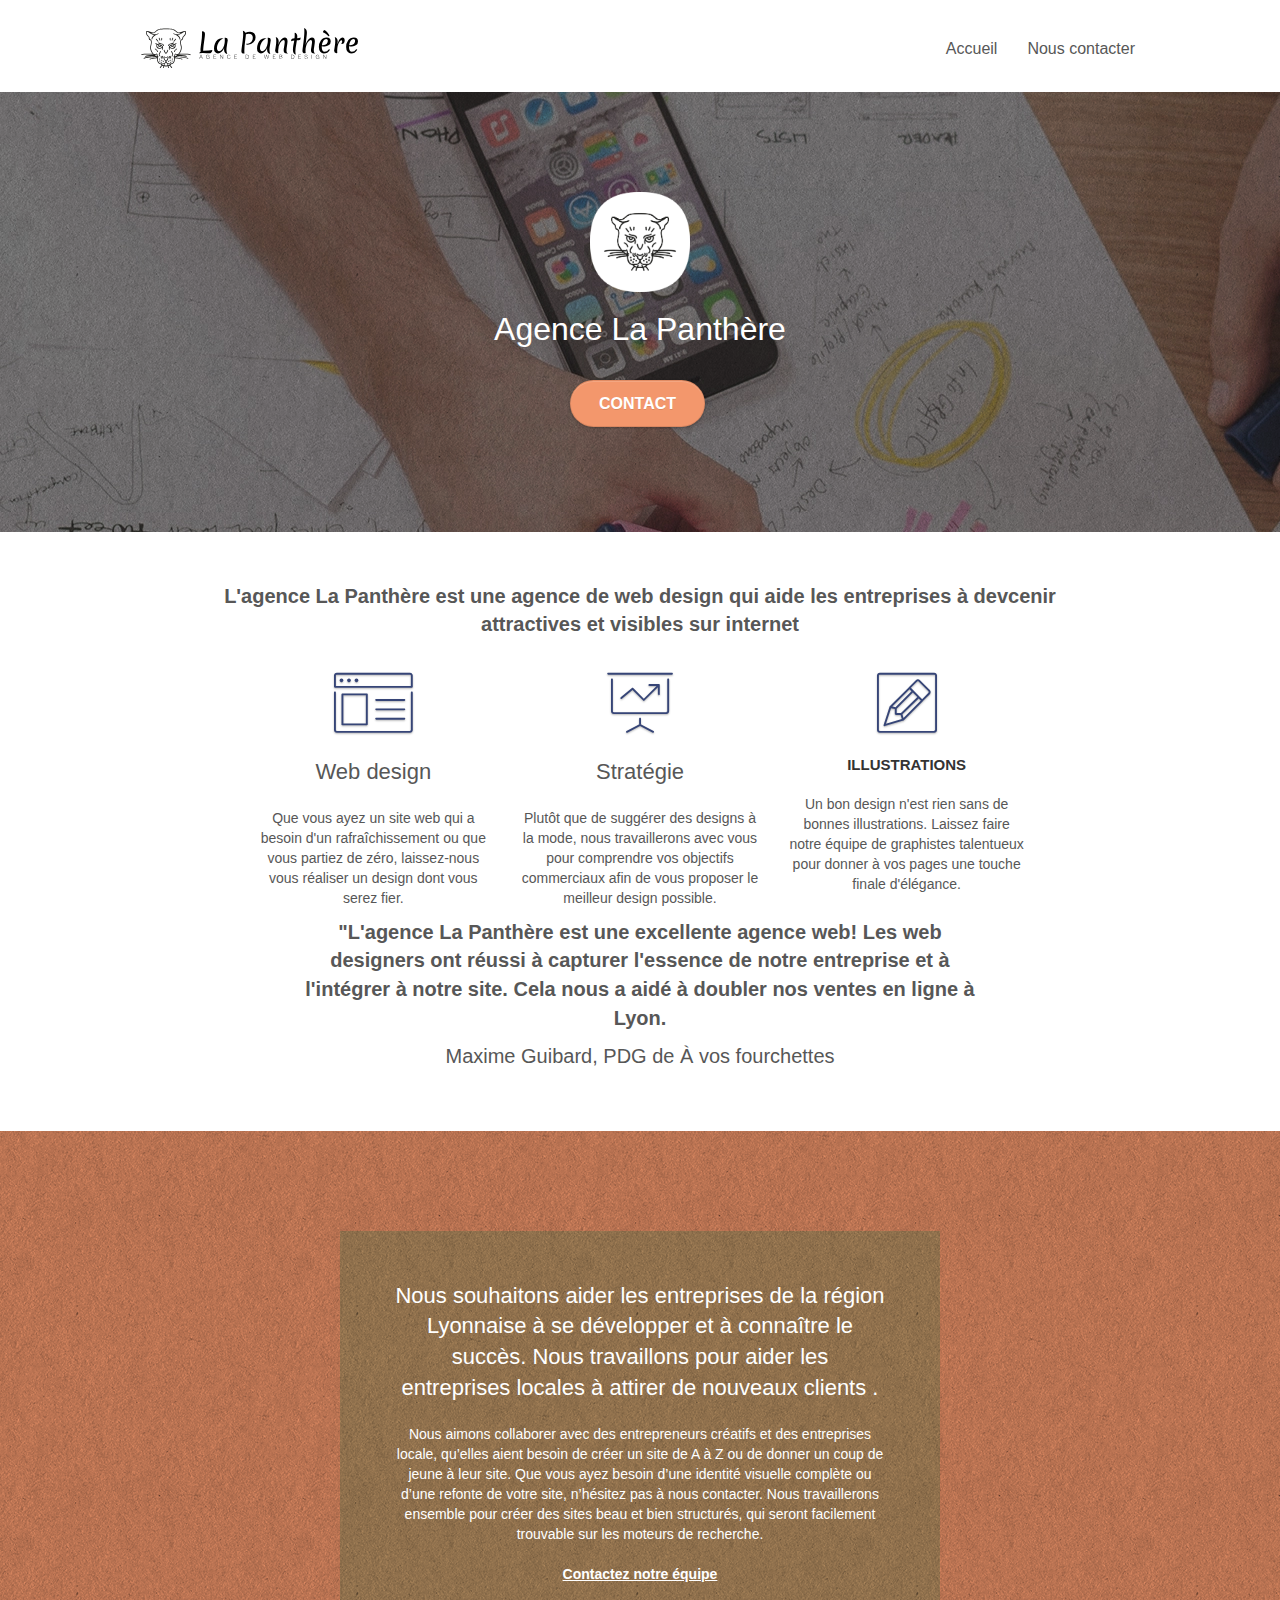
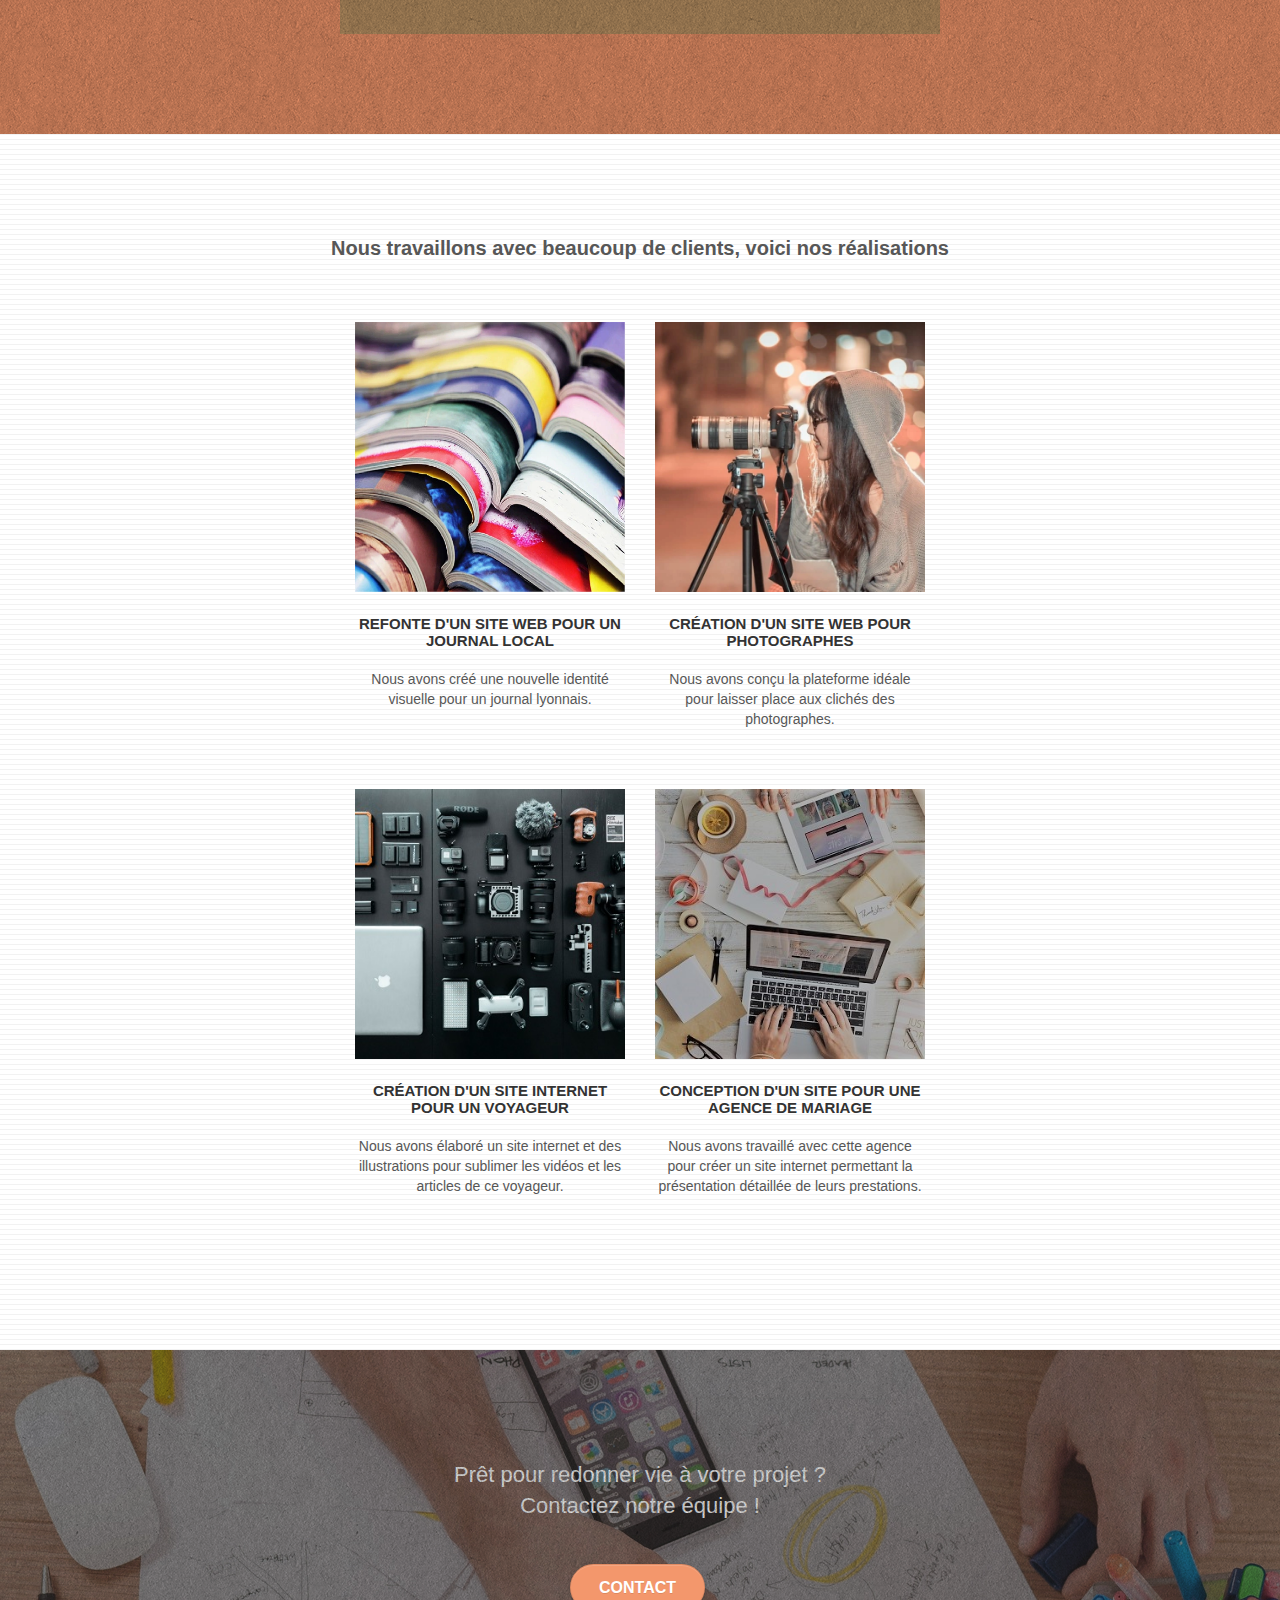
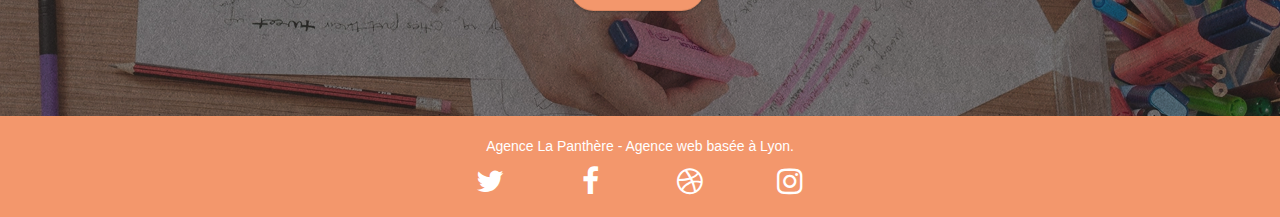
<file: index.html>
<!doctype html>
<html lang="fr">
<head>
    <meta charset="utf-8">

    <meta name="description" content="Découvrez votre agence de web design sur Lyon. Une entreprise créative, interactive et à l'écoute de vos demandes. Trouvez tout notre savoir-faire sur notre site-web.">
    <meta name="viewport" content="width=device-width, initial-scale=1.0, viewport-fit=cover">
    <link rel="shortcut icon" type="image/png" href="favicon.jpg">
    
	<link rel="stylesheet" type="text/css" href="./css/bootstrap.css">
	<link rel="stylesheet" type="text/css" href="style.css">
	<link rel="stylesheet" type="text/css" href="./css/font-awesome.css">
	<link rel="stylesheet" type="text/css" href="./css/et-line.css">
	

    <title>La panthère, entreprise de web design sur Lyon</title>
</head>
<body>
<!-- Principal conteneur -->
<div class="page-container">

<!-- bloc-0 -->
<header class="bloc bgc-white l-bloc" id="bloc-0">
	<div class="container bloc-sm">

		<nav class="navbar row">
			<div class="navbar-header">
				<a class="navbar-brand" href="index.html"><img src="img/agence-la-panthere-monochrome.svg" alt="logo de l'agence la panthère, entreprise de web design" height="40" /></a>
				<button id="nav-toggle" type="button" class="ui-navbar-toggle navbar-toggle" data-toggle="collapse" data-target=".navbar-1">
					<span class="sr-only">Toggle navigation</span><span class="icon-bar"></span><span class="icon-bar"></span><span class="icon-bar"></span>
				</button>
			</div>
			<div class="collapse navbar-collapse navbar-1 special-dropdown-nav">
				<ul class="site-navigation nav navbar-nav">
					<li>
						<a href="index.html">Accueil</a>
					</li>
					<li>
						<a href="nous-contacter.html">Nous contacter</a>
					</li>
				</ul>
			</div>
		</nav>
	</div>
</header>
<section class="bloc bgc-dark-slate-blue bg-banniere d-bloc bg-t-edge bloc-bg-texture texture-paper b-parallax" id="bloc-1-hero">
	<div class="container bloc-lg">
		<div class="row tight-width-whitespace">
			<div class="col-sm-12">
				<img src="img/logo.png" loading="lazy" class="center-block image-resize-mode" width="100" alt="Travail sur la conception d'un site web" />
				<h1 class="text-center hero-bloc-text tc-white ">
					Agence La Panthère
				</h1>
				<div class="text-center">
					<a href="nous-contacter.html" class="btn btn-lg btn-clean btn-rd cta-hero btn-atomic-tangerine" id="cta-hero">Contact</a>
				</div>
			</div>
		</div>
	</div>
</section>
<section class="bloc bgc-white l-bloc" id="bloc-2-services">
	<div class="container bloc-md">
		<div class="row">
			<div class="col-sm-12 text-center">
				<p class="paragraphe">L'agence La Panthère est une agence de web design qui aide les entreprises à devcenir attractives et visibles sur internet</p>
			</div>
		</div>
		<div class="row voffset-lg med-width-whitespace">
			<div class="col-sm-4">
				<div class="text-center">
					<span class="et-icon-browser sm-shadow icon-dark-slate-blue icons icon-lg"></span>
				</div>
				<h2 class="mg-md text-center">
					Web design
				</h2>
				<p class="text-center ">
					Que vous ayez un site web qui a besoin d'un rafraîchissement ou que vous partiez de zéro, laissez-nous vous réaliser un design dont vous serez fier.
				</p>
			</div>
			<div class="col-sm-4">
				<div class="text-center">
					<span class="et-icon-presentation sm-shadow icon-dark-slate-blue icons icon-lg"></span>
				</div>
				<h2 class="mg-md text-center">
					Stratégie
				</h2>
				<p class="text-center ">
					Plutôt que de suggérer des designs à la mode, nous travaillerons avec vous pour comprendre vos objectifs commerciaux afin de vous proposer le meilleur design possible.<br>
				</p>
			</div>
			<div class="col-sm-4">
				<div class="text-center">
					<span class="et-icon-edit sm-shadow icon-dark-slate-blue icons icon-lg"></span>
				</div>
				<h3 class="mg-md text-center">
					Illustrations
				</h3>
				<p class="text-center ">
					Un bon design n'est rien sans de bonnes illustrations. Laissez faire notre équipe de graphistes talentueux pour donner à vos pages une touche finale d'élégance.
				</p>
			</div>
			<div class="row">
				<div class="col-sm-12 text-center">
					<p class="paragraphe">"L'agence La Panthère est une excellente agence web! Les web designers ont réussi à capturer l'essence de notre entreprise et à l'intégrer à notre site. Cela nous a aidé à doubler nos ventes en ligne à Lyon.</p>
					<p class="paragraphe2">Maxime Guibard, PDG de À vos fourchettes</p>
				</div>
			</div>
		</div>
	</div>
</section>
<section class="bloc tc-white bgc-atomic-tangerine bg-presentation d-bloc bloc-bg-texture texture-paper b-parallax" id="bloc-3-what-i-do">
	<div class="container bloc-lg">
		<div class="row tight-width-whitespace black-background">
			<div class="col-sm-12">
				<h2 class="mg-md text-center tc-white">
					Nous souhaitons aider les entreprises de la région Lyonnaise à se développer et à connaître le succès. Nous travaillons pour aider les entreprises locales à attirer de nouveaux clients .<br>
				</h2>
				<p class="text-center white">
					Nous aimons collaborer avec des entrepreneurs créatifs et des entreprises locale, qu’elles aient besoin de créer un site de A à Z ou de donner un coup de jeune à leur site. Que vous ayez besoin d’une identité visuelle complète ou d’une refonte de votre site, n’hésitez pas à nous contacter. Nous travaillerons ensemble pour créer des sites beau et bien structurés, qui seront facilement trouvable sur les moteurs de recherche. <br><br><a class="ltc-white bold-link" href="nous-contacter.html">Contactez notre équipe</a><br>
				</p>
			</div>
		</div>
	</div>
</section>
<section class="bloc bgc-white bg-lines-h2-bg bg-repeat l-bloc" id="bloc-4-portfolio">
	<div class="container bloc-lg">
		<div class="row">
			<div class="col-sm-12 text-center">
				<p class="paragraphe">Nous travaillons avec beaucoup de clients, voici nos réalisations</p>
			</div>
		</div>
		<div class="row tight-width-whitespace portfolio-row">
			<article class="col-sm-6">
				<a href="#" data-lightbox="img/1.jpg" data-gallery-id="gallery-1" data-caption="Refonte d'un site web pour un journal local" data-frame="snapshot-lb"><img src="img/1.webp" alt="livres avec jeu de couleurs, support pour la refonte d'une site web" loading="lazy" class="img-responsive portfolio-thumb" /></a>
				<h3 class="mg-md text-center">
					Refonte d'un site web pour un journal local
				</h3>
				<p class="text-center">
					Nous avons créé une nouvelle identité visuelle pour un journal lyonnais.
				</p>
			</article>
			<article class="col-sm-6">
				<a href="#" data-lightbox="img/2.jpg" data-gallery-id="gallery-1" data-caption="Création d'un site web pour photographes" data-frame="snapshot-lb"><img src="img/2.webp" class="img-responsive portfolio-thumb" loading="lazy"  alt="photographie pour l'agence de web design, la panthère" /></a>
				<h3 class="mg-md text-center">
					Création d'un site web pour photographes
				</h3>
				<p class="text-center">
					Nous avons conçu la plateforme idéale pour laisser place aux clichés des photographes.
				</p>
			</article>
		</div>
		<div class="row tight-width-whitespace portfolio-row">
			<article class="col-sm-6">
				<a href="#" data-lightbox="img/3.bmp" data-gallery-id="gallery-1" data-caption="Création d'un site internet pour un voyageur" data-frame="snapshot-lb"><img src="img/3.webp" class="img-responsive portfolio-thumb" loading="lazy" alt="matériel photo, pour créer du contenu à destination d'un site web de voyage"/></a>
				<h3 class="mg-md text-center">
					Création d'un site internet pour un voyageur
				</h3>
				<p class="text-center">
					Nous avons élaboré un site internet et des illustrations pour sublimer les vidéos et les articles de ce voyageur.
				</p>
			</article>
			<article class="col-sm-6">
				<a href="#" data-lightbox="img/4.bmp" data-gallery-id="gallery-1" data-caption="Conception d'un site pour une agence de mariage" data-frame="snapshot-lb"><img src="img/4.webp" class="img-responsive portfolio-thumb" loading="lazy" alt="travail sur la création d'un site web pour agence de mariage" /></a>
				<h3 class="mg-md text-center">
					Conception d'un site pour une agence de mariage
				</h3>
				<p class="text-center">
					Nous avons travaillé avec cette agence pour créer un site internet permettant la présentation détaillée de leurs prestations.
				</p>
			</article>
		</div>
	</div>
</section>
<section class="bloc bgc-dark-slate-blue bg-banniere d-bloc bloc-bg-texture texture-paper" id="bloc-5-cta">
	<div class="container bloc-lg">
		<div class="row">
			<h2 class="mg-md text-center tc-white">
				Prêt pour redonner vie à votre projet ?<br>Contactez notre équipe !
			</h2>
			<div class="col-sm-12 text-center">
				<a href="nous-contacter.html" class="btn btn-atomic-tangerine btn-clean btn-rd btn-lg cta-hero">Contact</a>
			</div>
		</div>
	</div>
</section>
<footer class="bloc bgc-atomic-tangerine d-bloc" id="bloc-8">
	<div class="container bloc-sm">
		<div class="row">
			<div class="col-sm-12">
				<p class="text-center white">
					Agence La Panthère - Agence web basée à Lyon.<br>
				</p>
				<div class="row row-no-gutters social">
					<div class="col-sm-3">
						<div class="text-center">
							<a class="social" href="index.html" title="twitter"><span class="fa fa-twitter icon-md"></span></a>
						</div>
					</div>
					<div class="col-sm-3">
						<div class="text-center">
							<a class="social" href="index.html" title="Facebook"><span class="fa fa-facebook icon-md"></span></a>
						</div>
					</div>
					<div class="col-sm-3">
						<div class="text-center">
							<a class="social" href="index.html" title="Dribble"><span class="fa fa-dribbble icon-md"></span></a>
						</div>
					</div>
					<div class="col-sm-3">
						<div class="text-center">
							<a class="social" href="index.html"  title="Instagram"><span class="fa fa-instagram icon-md"></span></a>
						</div>
					</div>
				</div>
			</div>
		</div>
	</div>
</footer>


</div>

<script src="./js/jquery-2.1.0.js" defer></script>
<script src="./js/bootstrap.js" defer></script>
<script src="./js/blocs.js" defer></script>
<script src="./js/jquery.touchSwipe.js" defer></script>
<script src="./js/gmaps.js" defer></script>


</body>
</html>
</file>
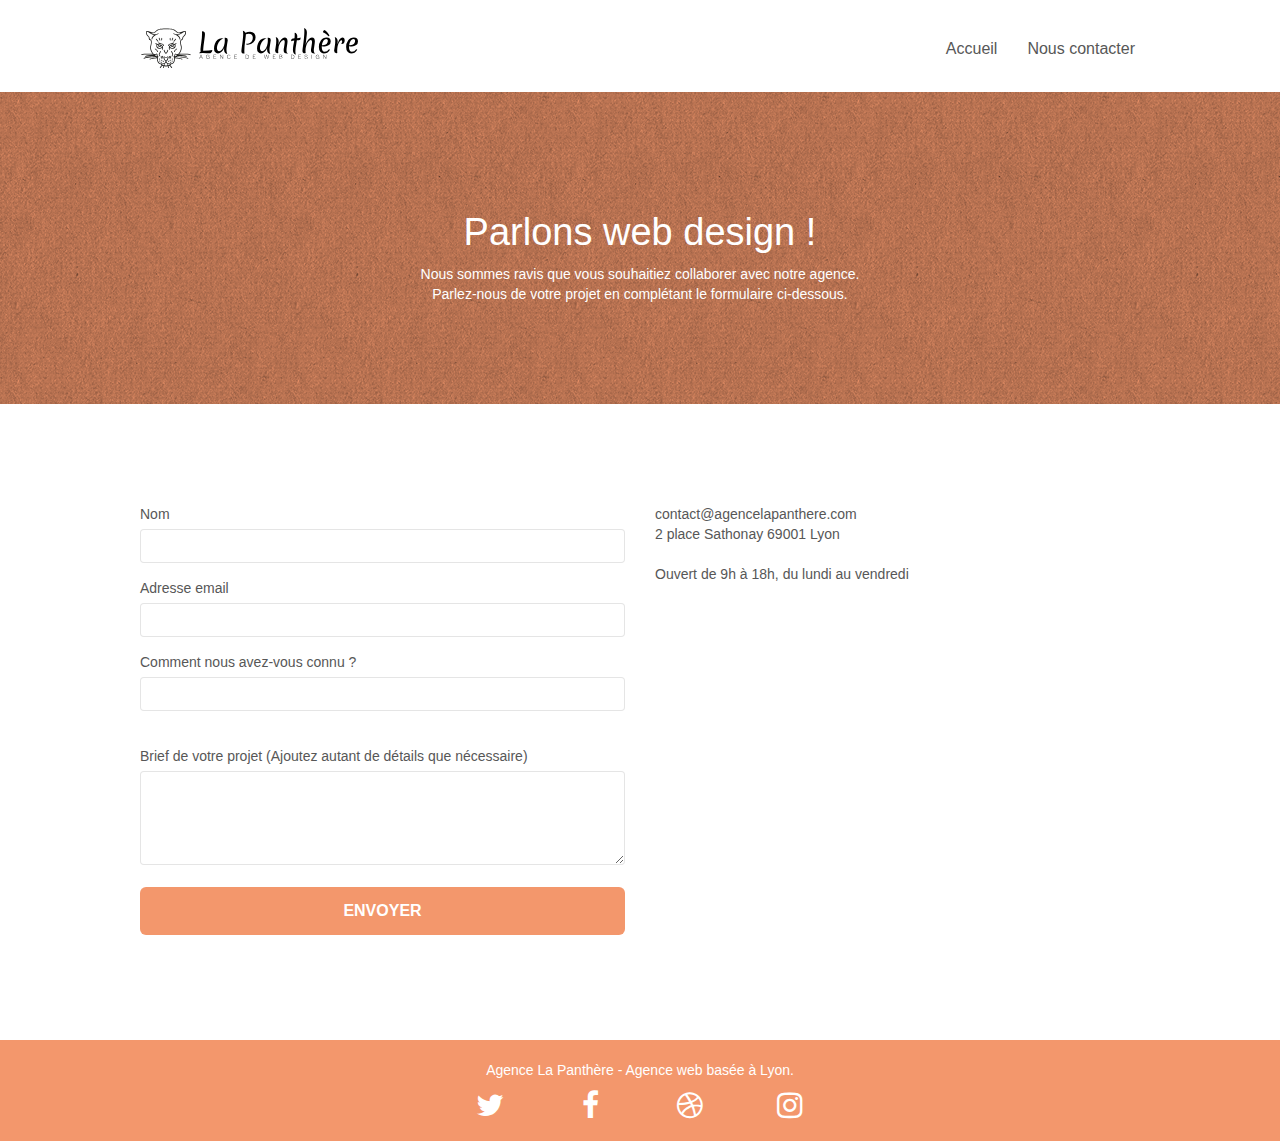
<file: nous-contacter.html>
<!doctype html>
<html lang="fr">
<head>
    <meta charset="utf-8">
    <meta name="description" content="Découvrez votre agence de web design sur Lyon. Une entreprise créative, interactive et à l'écoute de vos demandes. Trouvez tout notre savoir-faire sur notre site-web.">
	<meta name="viewport" content="width=device-width, initial-scale=1.0, viewport-fit=cover">
    <link rel="shortcut icon" type="image/png" href="favicon.jpg">
    
	<link rel="stylesheet" type="text/css" href="./css/bootstrap.css">
	<link rel="stylesheet" type="text/css" href="style.css">
	<link rel="stylesheet" type="text/css" href="./css/font-awesome.css">
	<link rel="stylesheet" type="text/css" href="./css/et-line.css">
	


    <title>Contacter l'agence de web design, La Panthère</title>

    
<!-- Analytics -->
<!-- Renseignez le code tracking de votre compte google analytics-->
<!-- Analytics END -->
    
</head>
<body>
<!-- Principal conteneur -->
<div class="page-container">
    
<!-- bloc-0 -->
<header class="bloc bgc-white l-bloc" id="bloc-0">
	<div class="container bloc-sm">

		<nav class="navbar row">
			<div class="navbar-header">
				<a class="navbar-brand" href="index.html"><img src="img/agence-la-panthere-monochrome.svg" alt="logo de l'agence la panthère, entreprise de web design" height="40" /></a>
				<button id="nav-toggle" type="button" class="ui-navbar-toggle navbar-toggle" data-toggle="collapse" data-target=".navbar-1">
					<span class="sr-only">Toggle navigation</span><span class="icon-bar"></span><span class="icon-bar"></span><span class="icon-bar"></span>
				</button>
			</div>
			<div class="collapse navbar-collapse navbar-1 special-dropdown-nav">
				<ul class="site-navigation nav navbar-nav">
					<li>
						<a href="index.html">Accueil</a>
					</li>
					<li>
						<a href="nous-contacter.html">Nous contacter</a>
					</li>
				</ul>
			</div>
		</nav>
	</div>
</header>
<!-- bloc-0 END -->

<!-- bloc-6 -->
<section class="bloc bg-dots-bg bg-repeat bgc-atomic-tangerine d-bloc bloc-bg-texture texture-paper" id="bloc-6">
	<div class="container bloc-lg">
		<div class="row">
			<div class="col-sm-12">
				<h1 class="text-center hero-bloc-text tc-white">
					Parlons web design !
				</h1>
				<p class="text-center mg-lg tc-white tight-width-whitespace">
					Nous sommes ravis que vous souhaitiez collaborer avec notre agence.<br>
					Parlez-nous de votre projet en complétant le formulaire ci-dessous.
				</p>
			</div>
		</div>
	</div>
</section>
<!-- bloc-6 END -->

<!-- bloc-7 -->
<section class="bloc bgc-white l-bloc" id="bloc-7">
	<div class="container bloc-lg">
		<div class="row">
			<div class="col-sm-6">
				<form id="form_1" novalidate success-msg="Your message has been sent." fail-msg="Sorry it seems that our mail server is not responding, Sorry for the inconvenience!">
					<div class="form-group">
					<label for="name">
							Nom
						</label>
						<input id="name" class="form-control" required />
					</div>
					<div class="form-group">
						<label for="email">
							Adresse email
						</label>
						<input id="email" class="form-control" type="email" required />
					</div>
					<div class="form-group">
						<label for="input_504">
							Comment nous avez-vous connu ?
						</label>
						<input class="form-control" type="text" required id="input_504" />
					</div>
					<div class="form-group">
						<label for="message">
							<br>Brief de votre projet (Ajoutez autant de détails que nécessaire)<br>
						</label><textarea id="message" class="form-control" rows="4" cols="50" required></textarea>
					</div> 
					<button class="bloc-button btn btn-lg btn-block cta-hero btn-atomic-tangerine" type="submit">
						Envoyer
					</button>
				</form>
			</div>
			<div class="col-sm-6">
				<p>
					contact@agencelapanthere.com<br>2 place Sathonay 69001 Lyon<br><br>Ouvert de 9h à 18h, du lundi au vendredi<br>
				</p>
			</div>
		</div>
	</div>
</section>
<!-- bloc-7 END -->

<!-- ScrollToTop Button -->
<a class="bloc-button btn btn-d scrollToTop" onclick="scrollToTarget('1')"><span class="fa fa-chevron-up"></span></a>
<!-- ScrollToTop Button END-->


<!-- Footer - bloc-8 -->
<footer class="bloc bgc-atomic-tangerine d-bloc" id="bloc-8">
	<div class="container bloc-sm">
		<div class="row">
			<div class="col-sm-12">
				<p class="text-center white">
					Agence La Panthère - Agence web basée à Lyon.<br>
				</p>
				<div class="row row-no-gutters social">
					<div class="col-sm-3">
						<div class="text-center">
							<a class="social" href="index.html" title="Twitter"><span class="fa fa-twitter icon-md"></span></a>
						</div>
					</div>
					<div class="col-sm-3">
						<div class="text-center">
							<a class="social" href="index.html" title="Facebook"><span class="fa fa-facebook icon-md"></span></a>
						</div>
					</div>
					<div class="col-sm-3">
						<div class="text-center">
							<a class="social" href="index.html" title="Dribble"><span class="fa fa-dribbble icon-md"></span></a>
						</div>
					</div>
					<div class="col-sm-3">
						<div class="text-center">
							<a class="social" href="index.html" title="Instagram"><span class="fa fa-instagram icon-md"></span></a>
						</div>
					</div>
				</div>
			</div>
		</div>
	</div>
</footer>
<!-- Footer - bloc-8 END -->

</div>
<!-- Principal conteneur END -->    
<script src="./js/jquery-2.1.0.js" defer></script>
<script src="./js/bootstrap.js" defer></script>
<script src="./js/blocs.js" defer></script>
<script src="./js/jqBootstrapValidation.js" defer></script>
<script src="./js/formHandler.js" defer></script>

</body>
</html>
</file>
<file: style.css>
body {
    margin: 0;
    padding: 0;
    background: #FFF;
    overflow-x: hidden;
    -webkit-font-smoothing: antialiased;
    -moz-osx-font-smoothing: grayscale;
}

a,
button {
    transition: all .3s ease-in-out;
    outline: none!important;
}

a:hover {
    text-decoration: none;
    cursor: pointer;
}

#page-loading-blocs-notifaction {
    position: fixed;
    top: 0;
    bottom: 0;
    width: 100%;
    z-index: 100000;
    background: #FFFFFF url("img/pageload-spinner.gif") no-repeat center center;
}

.bloc {
    width: 100%;
    clear: both;
    background: 50% 50% no-repeat;
    padding: 0 50px;
    -webkit-background-size: cover;
    -moz-background-size: cover;
    -o-background-size: cover;
    background-size: cover;
    position: relative;
}

.bloc .container {
    padding-left: 0;
    padding-right: 0;
}

.bloc-lg {
    padding: 100px 50px;
}

.bloc-md {
    padding: 50px;
}

.bloc-sm {
    padding: 20px 50px;
}

.bg-center,
.bg-l-edge,
.bg-r-edge,
.bg-t-edge,
.bg-b-edge,
.bg-tl-edge,
.bg-bl-edge,
.bg-tr-edge,
.bg-br-edge,
.bg-repeat {
    -webkit-background-size: auto!important;
    -moz-background-size: auto!important;
    -o-background-size: auto!important;
    background-size: auto!important;
}

.bg-repeat {
    background: repeat;
}

.bg-t-edge {
    background: top no-repeat;
}

.bloc-bg-texture::before {
    content: "";
    background-size: 2px 2px;
    position: absolute;
    top: 0;
    bottom: 0;
    left: 0;
    right: 0;
}

.texture-paper::before {
    background: url("img/texture-paper.png");
    background-size: 280px 280px;
}

.b-parallax {
    background-attachment: fixed;
}

.d-bloc {
    color: rgba(255, 255, 255, .7);
}

.d-bloc button:hover {
    color: rgba(255, 255, 255, .9);
}

.d-bloc .icon-round,
.d-bloc .icon-square,
.d-bloc .icon-rounded,
.d-bloc .icon-semi-rounded-a,
.d-bloc .icon-semi-rounded-b {
    border-color: rgba(255, 255, 255, .9);
}

.d-bloc .divider-h span {
    border-color: rgba(255, 255, 255, .2);
}

.d-bloc .a-btn,
.d-bloc .navbar a,
.d-bloc .navbar-brand,
.d-bloc a .icon-sm,
.d-bloc a .icon-md,
.d-bloc a .icon-lg,
.d-bloc a .icon-xl,
.d-bloc h1 a,
.d-bloc h2 a,
.d-bloc h3 a,
.d-bloc h4 a,
.d-bloc h5 a,
.d-bloc h6 a,
.d-bloc p a {
    color: white;
}

.d-bloc .a-btn:hover,
.d-bloc .navbar a:hover,
.d-bloc .navbar-brand:hover,
.d-bloc a:hover .icon-sm,
.d-bloc a:hover .icon-md,
.d-bloc a:hover .icon-lg,
.d-bloc a:hover .icon-xl,
.d-bloc h1 a:hover,
.d-bloc h2 a:hover,
.d-bloc h3 a:hover,
.d-bloc h4 a:hover,
.d-bloc h5 a:hover,
.d-bloc h6 a:hover,
.d-bloc p a:hover {
    color: rgba(255, 255, 255, 1);
}

.d-bloc .navbar-toggle .icon-bar {
    background: rgba(255, 255, 255, 1);
}

.d-bloc .btn-wire,
.d-bloc .btn-wire:hover {
    color: rgba(255, 255, 255, 1);
    border-color: rgba(255, 255, 255, 1);
}

.d-bloc .panel {
    color: rgba(0, 0, 0, .5);
}

.d-bloc .panel button:hover {
    color: rgba(0, 0, 0, .7);
}

.d-bloc .panel icon {
    border-color: rgba(0, 0, 0, .7);
}

.d-bloc .panel .divider-h span {
    border-color: rgba(0, 0, 0, .1);
}

.d-bloc .panel .a-btn {
    color: rgba(0, 0, 0, .6);
}

.d-bloc .panel .a-btn:hover {
    color: rgba(0, 0, 0, 1);
}

.d-bloc .panel .btn-wire,
.d-bloc .panel .btn-wire:hover {
    color: rgba(0, 0, 0, .7);
    border-color: rgba(0, 0, 0, .3);
}

.d-bloc .panel,
.l-bloc {
    color: rgba(0, 0, 0, .5);
}

.d-bloc .panel button:hover,
.l-bloc button:hover {
    color: rgba(0, 0, 0, .7);
}

.l-bloc .icon-round,
.l-bloc .icon-square,
.l-bloc .icon-rounded,
.l-bloc .icon-semi-rounded-a,
.l-bloc .icon-semi-rounded-b {
    border-color: rgba(0, 0, 0, .7);
}

.d-bloc .panel .divider-h span,
.l-bloc .divider-h span {
    border-color: rgba(0, 0, 0, .1);
}

.d-bloc .panel .a-btn,
.l-bloc .a-btn,
.l-bloc .navbar a,
.l-bloc .navbar-brand,
.l-bloc a .icon-sm,
.l-bloc a .icon-md,
.l-bloc a .icon-lg,
.l-bloc a .icon-xl,
.l-bloc h1 a,
.l-bloc h2 a,
.l-bloc h3 a,
.l-bloc h4 a,
.l-bloc h5 a,
.l-bloc h6 a,
.l-bloc p a {
    color: rgba(0, 0, 0, .6);
}

.d-bloc .panel .a-btn:hover,
.l-bloc .a-btn:hover,
.l-bloc .navbar a:hover,
.l-bloc .navbar-brand:hover,
.l-bloc a:hover .icon-sm,
.l-bloc a:hover .icon-md,
.l-bloc a:hover .icon-lg,
.l-bloc a:hover .icon-xl,
.l-bloc h1 a:hover,
.l-bloc h2 a:hover,
.l-bloc h3 a:hover,
.l-bloc h4 a:hover,
.l-bloc h5 a:hover,
.l-bloc h6 a:hover,
.l-bloc p a:hover {
    color: rgba(0, 0, 0, 1);
}

.l-bloc .navbar-toggle .icon-bar {
    color: rgba(0, 0, 0, .6);
}

.d-bloc .panel .btn-wire,
.d-bloc .panel .btn-wire:hover,
.l-bloc .btn-wire,
.l-bloc .btn-wire:hover {
    color: rgba(0, 0, 0, .7);
    border-color: rgba(0, 0, 0, .3);
}

.voffset {
    margin-top: 30px;
}

.voffset-lg {
    margin-top: 80px;
}

.row-no-gutters {
    margin-right: 0;
    margin-left: 0;
}

.test{
    display: flex;
    flex-direction: row;
}

.row.row-no-gutters > [class^="col-"],
.row.row-no-gutters > [class*=" col-"] {
    padding-right: 0;
    padding-left: 0;
}

#bloc-1-hero h1 {
    font-size: 32px;
}

.navbar {
    margin-bottom: 0;
    z-index: 1;
}

.navbar-brand {
    height: auto;
    padding: 3px 15px;
    font-size: 25px;
    font-weight: normal;
    font-weight: 600;
    line-height: 44px;
}

.navbar-brand img {
    max-height: 200px;
    margin: 0 5px 0 0;
    display: inline;
}

.navbar-brand img[src$=svg] {
    min-width: 100px;
}

.nav-center .navbar-brand img {
    margin: 0;
}

.navbar .nav {
    padding-top: 2px;
    margin-right: -16px;
    float: right;
    z-index: 1;
}

.nav > li {
    float: left;
    margin-top: 4px;
    font-size: 16px;
}

.navbar-nav .open .dropdown-menu > li > a {
    text-align: inherit;
}

.nav > li a:hover,
.nav > li a:focus {
    background: transparent;
}

.navbar-toggle {
    margin: 10px 10px 0 0;
    border: 0px;
}

.navbar-toggle:hover {
    background: transparent!important;
}

.navbar-toggle .icon-bar {
    background-color: rgba(0, 0, 0, .5);
    width: 26px;
}

.nav-invert .navbar .nav {
    float: left;
}

.nav-invert .navbar-header,
.nav-invert .navbar-brand {
    float: right;
    position: relative;
    z-index: 2;
}

@media (min-width: 768px) {
    .site-navigation {
        position: absolute;
        top: 50%;
        right: 20px;
        transform: translate(0, -50%);
        -webkit-transform: translateY(-50%);
    }
    .nav > li .dropdown-menu a,
    .nav > li .dropdown-menu a:hover {
        color: #484848;
    }
    .nav-invert .site-navigation {
        left: 0;
        right: 0;
    }
    .nav-center {
        text-align: center;
    }
    .nav-center .navbar-header {
        width: 100%;
    }
    .nav-center .navbar-header,
    .nav-center .navbar-brand,
    .nav-center .nav > li {
        float: none;
        display: inline-block;
    }
    .nav-center .site-navigation {
        position: relative;
        width: 100%;
        right: 0;
        margin-right: 0px;
        margin-top: 20px;
    }
    .nav-center.mini-nav .navbar-toggle {
        float: none;
        margin: 10px auto 0;
    }
}

.nav > li > .dropdown a {
    background: none!important;
    display: block;
    padding: 14px 15px;
}

nav .caret {
    margin: 0 5px;
}

.dropdown-menu .dropdown-menu {
    top: -8px;
    left: 100%;
}

.dropdown-menu .dropmenu-flow-right {
    top: 100%;
    left: 0;
    margin-left: -1px;
    border-top-left-radius: 0;
    border-top-right-radius: 0;
}

.dropdown-menu .dropdown span {
    border: 4px solid black;
    border-top-color: transparent;
    border-right-color: transparent;
    border-bottom-color: transparent;
    margin: 6px -5px 0 0!important;
    float: right;
}

.mg-md {
    margin-top: 10px;
    margin-bottom: 20px;
}

.mg-lg {
    margin-top: 10px;
    margin-bottom: 40px;
}

.btn {
    margin: 0 5px 5px 0;
}

.btn.pull-right {
    margin: 0 0 5px 5px;
}

.btn-d,
.btn-d:hover,
.btn-d:focus {
    color: #FFF;
    background: rgba(0, 0, 0, .3);
}

button {
    outline: none!important;
}

.btn-rd {
    border-radius: 40px;
}

.btn-clean {
    border: 1px solid rgba(0, 0, 0, .08);
    border-bottom-color: rgba(0, 0, 0, .1);
    text-shadow: 0 1px 0 rgba(0, 0, 1, .1);
    box-shadow: 0 1px 3px rgba(0, 0, 1, .25), inset 0 1px 0 0 rgba(255, 255, 255, .15);
}

.icon-md {
    font-size: 30px!important;
}

.icon-lg {
    font-size: 60px!important;
}

.sm-shadow {
    text-shadow: 0 1px 2px rgba(0, 0, 0, .3);
}

.panel-sq,
.panel-sq .panel-heading,
.panel-sq .panel-footer {
    border-radius: 0;
}

.panel-rd {
    border-radius: 30px;
}

.panel-rd .panel-heading {
    border-radius: 29px 29px 0 0;
}

.panel-rd .panel-footer {
    border-radius: 0 0 29px 29px;
}

.form-control {
    border-color: rgba(0, 0, 0, .1);
    box-shadow: none;
}

.scrollToTop {
    width: 40px;
    height: 40px;
    position: fixed;
    bottom: 20px;
    right: 20px;
    opacity: 0;
    z-index: 500;
    transition: all .3s ease-in-out;
}

.scrollToTop span {
    margin-top: 6px;
}

.showScrollTop {
    font-size: 14px;
    opacity: 1;
}

a[data-lightbox] {
    position: relative;
    display: block;
    text-align: center;
}

a[data-lightbox]:hover::before {
    content: "+";
    font-family: "HelveticaNeue-Light", "Helvetica Neue Light", "Helvetica Neue", Helvetica, Arial;
    font-size: 32px;
    width: 50px;
    height: 50px;
    margin-left: -25px;
    border-radius: 50%;
    background: rgba(0, 0, 0, .6);
    color: #FFF;
    font-weight: 100;
    z-index: 1;
    position: absolute;
    top: 50%;
    transform: translateY(-50%);
    -webkit-transform: translateY(-50%);
}

a[data-lightbox]:hover img {
    opacity: 0.6;
    -webkit-animation-fill-mode: none;
    animation-fill-mode: none;
}

#lightbox-modal {
    display: flex;
    align-items: center;
}

#lightbox-modal .modal-dialog {
    width: 90%;
    max-width: 900px;
    margin: 0 auto 0;
}

#lightbox-modal .modal-dialog img {
    max-height: 90vh;
    margin: 0 auto;
}

.lightbox-caption {
    padding: 20px;
    color: #FFF;
    background: rgba(0, 0, 0, .5);
    position: absolute;
    left: 15px;
    right: 15px;
    bottom: 5px;
}

.close-lightbox {
    color: #FFF;
    font-size: 30px;
    position: absolute;
    top: 20px;
    right: 20px;
    z-index: 20;
    background: rgba(0, 0, 0, .5);
    border: none;
    line-height: 30px;
    padding: 0 9px 5px;
    opacity: 0.3;
}

.close-lightbox:hover,
.next-lightbox:hover,
.prev-lightbox:hover {
    opacity: 1.0;
    color: #FFF;
}

.next-lightbox,
.prev-lightbox {
    font-size: 20px;
    color: rgba(255, 255, 255, .9);
    background: rgba(0, 0, 0, .5);
    transition: all .2s ease-in-out;
    position: absolute;
    top: 45%;
    z-index: 1;
    opacity: 0.4;
}

.next-lightbox {
    padding: 6px 8px 1px 13px;
    right: 25px;
}

.prev-lightbox {
    padding: 6px 13px 1px 10px;
    left: 25px;
}

.snapshot-lb .modal-body {
    padding-bottom: 45px;
}

.snapshot-lb .lightbox-caption {
    padding: 0;
    color: rgba(0, 0, 0, .5);
    background: none;
}

h1,
h2,
h3,
h4,
h5,
h6,
p,
label,
.btn,
a {
    font-family: "helvetica";
    font-weight: 400;
    color: #575757!important;
}

.container {
    max-width: 1000px;
}

.hero-bloc-text {
    font-size: 38px;
}

.hero-bloc-text-sub {
    font-size: 36px;
}

.statement-bloc-text {
    line-height: 26px;
    font-style: italic;
    font-size: 20px;
    text-align: center;
    font-weight: lighter;
    max-width: 520px;
    margin: auto auto auto auto;
}

p {
    font-size: 14px;
}

.tight-width-whitespace {
    max-width: 600px;
    margin: auto auto auto auto;
}

.h1 {
    font-size: 20px;
    font-family: "Open Sans";
}

.cta-hero {
    margin-top: 22px;
    color: #FFFFFF!important;
    text-transform: uppercase;
    padding: 12px 28px 12px 28px;
    font-size: 16px;
    font-weight: 700;
}

.social {
    max-width: 400px;
    margin: auto auto auto auto;
}

h2 {
    font-size: 22px;
    line-height: 1.4em;
}

h3 {
    font-size: 15px;
    text-transform: uppercase;
    font-weight: 700;
    color: #333333!important;
}

.med-width-whitespace {
    max-width: 800px;
    margin: auto auto auto auto;
    box-shadow: 0px 0px 0px #000000;
}

h1 {
    color: #333333!important;
}

h4 {
    color: #333333!important;
}

.icons {
    margin-bottom: 14px;
    margin-top: 24px;
}

.white {
    color: #FFFFFF!important;
}

.portfolio-thumb {
    margin-bottom: 24px;
}

.portfolio-row {
    margin-bottom: 44px;
    margin-top: 50px;
}

.avatar {
    box-shadow: 0px 4px 9px rgba(0, 0, 0, 0.3);
}

.black-background {
    background-color: rgba(165, 147, 99, 0.7);
    padding: 40px 40px 40px 40px;
}

.bold-link {
    font-weight: 900;
    text-decoration: underline!important;
}

.bgc-white {
    background-color: #FFFFFF;
}

.bgc-dark-slate-blue {
    background-color: #364577;
}

.bgc-atomic-tangerine {
    background-color: #F3976C;
}

.tc-white {
    color: white!important;
}

.btn-atomic-tangerine {
    background: #F3976C;
    color: #FFFFFF!important;
}

.btn-atomic-tangerine:hover {
    background: #c27956!important;
    color: #FFFFFF!important;
}

.ltc-white {
    color: #FFFFFF!important;
}

.ltc-white:hover {
    color: #cccccc!important;
}

.ltc-atomic-tangerine {
    color: #F3976C!important;
}

.ltc-atomic-tangerine:hover {
    color: #c27956!important;
}

.icon-dark-slate-blue {
    color: #364577!important;
    border-color: #364577!important;
}

.bg-dots-bg {
    background-image: url("img/dots-bg.png");
}

.bg-lines-h2-bg {
    background-image: url("img/lines-h2-bg.png");
}

@media (max-width: 450px) {
.bg-banniere {
    background-image: url("img/agence-la-panthere2.webp"); 
    }
}

@media (min-width: 450px) {
.bg-banniere {
    background-image: url("img/agence-la-panthere.webp");
    }
}  

@media (max-width: 450px) {
.bg-presentation {
    background-image: url("img/image-de-presentation.webp"); 
    }
}
@media (min-width: 450px) {
.bg-presentation { 
    background-image: url("img/image-de-presentation.webp"); 
    }
}

@media (max-width: 1024px) {
    .bloc {
        padding-left: 20px;
        padding-right: 20px;
    }
    .bloc.full-width-bloc,
    .bloc-tile-2.full-width-bloc .container,
    .bloc-tile-3.full-width-bloc .container,
    .bloc-tile-4.full-width-bloc .container {
        padding-left: 0;
        padding-right: 0;
    }
}

@media (max-width: 992px) and (min-width: 768px) {
    .navbar .nav {
        max-width: 80%
    }
    .nav-center.navbar .nav {
        max-width: 100%
    }
}

@media only screen and (min-width: 768px) and (max-width: 1024px) and (orientation: landscape) {
    .b-parallax {
        background-attachment: scroll;
    }
}

@media only screen and (min-width: 1024px) and (max-width: 1366px) and (-webkit-min-device-pixel-ratio: 1.5) {
    .b-parallax {
        background-attachment: scroll;
    }
}

@media (max-width: 991px) {
    .container {
        width: 100%;
    }
    .b-parallax {
        background-attachment: scroll;
    }
    .page-container,
    #hero-bloc {
        overflow-x: hidden;
        position: relative;
    }
    .bloc {
        padding-left: constant(safe-area-inset-left);
        padding-right: constant(safe-area-inset-right);
    }
    .bloc-group,
    .bloc-group .bloc {
        display: block;
        width: 100%;
    }
    .bloc-fill-screen .fill-bloc-top-edge,
    .bloc-fill-screen .fill-bloc-bottom-edge {
        padding: 0 20px;
        padding-left: constant(safe-area-inset-left);
        padding-right: constant(safe-area-inset-right);
    }
}

@media (max-width: 767px) {
    .page-container {
        overflow-x: hidden;
        position: relative;
    }
    h1,
    h2,
    h3,
    h4,
    h5,
    h6,
    p,
    #disqus_thread {
        padding-left: 10px!important;
        padding-right: 10px!important;
    }
    .b-parallax {
        background-attachment: scroll;
    }
    .navbar .nav {
        padding-top: 0;
        border-top: 1px solid rgba(0, 0, 0, .2);
        float: none!important;
    }
    .navbar.row {
        margin-left: 0;
        margin-right: 0;
    }
    .site-navigation {
        position: inherit;
        transform: none;
        -webkit-transform: none;
        -ms-transform: none;
    }
    .nav > li {
        margin-top: 0;
        border-bottom: 1px solid rgba(0, 0, 0, .1);
        background: rgba(0, 0, 0, .05);
        text-align: left;
        padding-left: 15px;
        width: 100%;
    }
    .nav > li:hover {
        background: rgba(0, 0, 0, .08);
    }
    .dropdown .dropdown a .caret {
        float: none;
        margin: 5px 0 0 10px!important;
        border: 4px solid black;
        border-bottom-color: transparent;
        border-right-color: transparent;
        border-left-color: transparent;
    }
    #hero-bloc .navbar .nav {
        background: rgba(0, 0, 0, .8);
    }
    #hero-bloc .navbar .nav a {
        color: rgba(255, 255, 255, .6);
    }
    .hero {
        padding: 50px 0;
    }
    .hero-nav {
        left: -1px;
        right: -1px;
    }
    .navbar-collapse {
        padding: 0;
        overflow-x: hidden;
        -webkit-box-shadow: none;
        box-shadow: none;
    }
    .navbar-brand img {
        max-height: 40px;
        width: auto;
    }
    .nav-invert .navbar-header {
        float: none;
        width: 100%;
    }
    .nav-invert .navbar-toggle {
        float: left;
        margin-left: 10px;
    }
    .bloc {
        padding-left: 0;
        padding-right: 0;
    }
    .bloc-xxl,
    .bloc-xl,
    .bloc-lg {
        padding: 40px 0;
    }
    .bloc-sm,
    .bloc-md {
        padding-left: 0;
        padding-right: 0;
    }
    .bloc-tile-2 .container,
    .bloc-tile-3 .container,
    .bloc-tile-4 .container,
    .bloc-fill-screen .fill-bloc-top-edge,
    .bloc-fill-screen .fill-bloc-bottom-edge {
        padding-left: 0;
        padding-right: 0;
    }
    .a-block {
        padding: 0 10px;
    }
    .btn-dwn {
        display: none;
    }
    .voffset {
        margin-top: 5px;
    }
    .voffset-md {
        margin-top: 20px;
    }
    .voffset-lg {
        margin-top: 30px;
    }
    form {
        padding: 5px;
    }
    .close-lightbox {
        display: inline-block;
    }
    .blocsapp-device-iphone5 {
        background-size: 216px 425px;
        padding-top: 60px;
        width: 216px;
        height: 425px;
    }
    .blocsapp-device-iphone5 img {
        width: 180px;
        height: 320px;
    }
}

@media (max-width: 400px) {
    .bloc {
        padding-left: 0;
        padding-right: 0;
    }
}

@media (max-width: 767px) {
    .bloc-mob-center-text {
        text-align: center;
    }
}


.paragraphe{
    font-size: 20px;
    padding: 0 50px 0 50px;
    color: #000000;
    font-weight: 800;
    text-align: center;
}

.paragraphe2{
    color: grey;
    font-size: 20px;
}
</file>
<file: css/et-line.css>
@font-face {
    font-family: et-line;
    src: url(../fonts/et-line.eot);
    src: url(../fonts/et-line.eot?#iefix) format('embedded-opentype'), url(../fonts/et-line.woff) format('woff'), url(../fonts/et-line.ttf) format('truetype'), url(../fonts/et-line.svg#et-line) format('svg');
    font-weight: 400;
    font-style: normal
}

.et-icon-adjustments,
.et-icon-alarmclock,
.et-icon-anchor,
.et-icon-aperture,
.et-icon-attachment,
.et-icon-bargraph,
.et-icon-basket,
.et-icon-beaker,
.et-icon-bike,
.et-icon-book-open,
.et-icon-briefcase,
.et-icon-browser,
.et-icon-calendar,
.et-icon-camera,
.et-icon-caution,
.et-icon-chat,
.et-icon-circle-compass,
.et-icon-clipboard,
.et-icon-clock,
.et-icon-cloud,
.et-icon-compass,
.et-icon-desktop,
.et-icon-dial,
.et-icon-document,
.et-icon-documents,
.et-icon-download,
.et-icon-dribbble,
.et-icon-edit,
.et-icon-envelope,
.et-icon-expand,
.et-icon-facebook,
.et-icon-flag,
.et-icon-focus,
.et-icon-gears,
.et-icon-genius,
.et-icon-gift,
.et-icon-global,
.et-icon-globe,
.et-icon-googleplus,
.et-icon-grid,
.et-icon-happy,
.et-icon-hazardous,
.et-icon-heart,
.et-icon-hotairballoon,
.et-icon-hourglass,
.et-icon-key,
.et-icon-laptop,
.et-icon-layers,
.et-icon-lifesaver,
.et-icon-lightbulb,
.et-icon-linegraph,
.et-icon-linkedin,
.et-icon-lock,
.et-icon-magnifying-glass,
.et-icon-map,
.et-icon-map-pin,
.et-icon-megaphone,
.et-icon-mic,
.et-icon-mobile,
.et-icon-newspaper,
.et-icon-notebook,
.et-icon-paintbrush,
.et-icon-paperclip,
.et-icon-pencil,
.et-icon-phone,
.et-icon-picture,
.et-icon-pictures,
.et-icon-piechart,
.et-icon-presentation,
.et-icon-pricetags,
.et-icon-printer,
.et-icon-profile-female,
.et-icon-profile-male,
.et-icon-puzzle,
.et-icon-quote,
.et-icon-recycle,
.et-icon-refresh,
.et-icon-ribbon,
.et-icon-rss,
.et-icon-sad,
.et-icon-scissors,
.et-icon-scope,
.et-icon-search,
.et-icon-shield,
.et-icon-speedometer,
.et-icon-strategy,
.et-icon-streetsign,
.et-icon-tablet,
.et-icon-target,
.et-icon-telescope,
.et-icon-toolbox,
.et-icon-tools,
.et-icon-tools-2,
.et-icon-trophy,
.et-icon-tumblr,
.et-icon-twitter,
.et-icon-upload,
.et-icon-video,
.et-icon-wallet,
.et-icon-wine {
    font-family: et-line;
    speak: none;
    font-style: normal;
    font-weight: 400;
    font-variant: normal;
    text-transform: none;
    line-height: 1;
    -webkit-font-smoothing: antialiased;
    -moz-osx-font-smoothing: grayscale;
    display: inline-block
}

.et-icon-mobile:before {
    content: "\e000"
}

.et-icon-laptop:before {
    content: "\e001"
}

.et-icon-desktop:before {
    content: "\e002"
}

.et-icon-tablet:before {
    content: "\e003"
}

.et-icon-phone:before {
    content: "\e004"
}

.et-icon-document:before {
    content: "\e005"
}

.et-icon-documents:before {
    content: "\e006"
}

.et-icon-search:before {
    content: "\e007"
}

.et-icon-clipboard:before {
    content: "\e008"
}

.et-icon-newspaper:before {
    content: "\e009"
}

.et-icon-notebook:before {
    content: "\e00a"
}

.et-icon-book-open:before {
    content: "\e00b"
}

.et-icon-browser:before {
    content: "\e00c"
}

.et-icon-calendar:before {
    content: "\e00d"
}

.et-icon-presentation:before {
    content: "\e00e"
}

.et-icon-picture:before {
    content: "\e00f"
}

.et-icon-pictures:before {
    content: "\e010"
}

.et-icon-video:before {
    content: "\e011"
}

.et-icon-camera:before {
    content: "\e012"
}

.et-icon-printer:before {
    content: "\e013"
}

.et-icon-toolbox:before {
    content: "\e014"
}

.et-icon-briefcase:before {
    content: "\e015"
}

.et-icon-wallet:before {
    content: "\e016"
}

.et-icon-gift:before {
    content: "\e017"
}

.et-icon-bargraph:before {
    content: "\e018"
}

.et-icon-grid:before {
    content: "\e019"
}

.et-icon-expand:before {
    content: "\e01a"
}

.et-icon-focus:before {
    content: "\e01b"
}

.et-icon-edit:before {
    content: "\e01c"
}

.et-icon-adjustments:before {
    content: "\e01d"
}

.et-icon-ribbon:before {
    content: "\e01e"
}

.et-icon-hourglass:before {
    content: "\e01f"
}

.et-icon-lock:before {
    content: "\e020"
}

.et-icon-megaphone:before {
    content: "\e021"
}

.et-icon-shield:before {
    content: "\e022"
}

.et-icon-trophy:before {
    content: "\e023"
}

.et-icon-flag:before {
    content: "\e024"
}

.et-icon-map:before {
    content: "\e025"
}

.et-icon-puzzle:before {
    content: "\e026"
}

.et-icon-basket:before {
    content: "\e027"
}

.et-icon-envelope:before {
    content: "\e028"
}

.et-icon-streetsign:before {
    content: "\e029"
}

.et-icon-telescope:before {
    content: "\e02a"
}

.et-icon-gears:before {
    content: "\e02b"
}

.et-icon-key:before {
    content: "\e02c"
}

.et-icon-paperclip:before {
    content: "\e02d"
}

.et-icon-attachment:before {
    content: "\e02e"
}

.et-icon-pricetags:before {
    content: "\e02f"
}

.et-icon-lightbulb:before {
    content: "\e030"
}

.et-icon-layers:before {
    content: "\e031"
}

.et-icon-pencil:before {
    content: "\e032"
}

.et-icon-tools:before {
    content: "\e033"
}

.et-icon-tools-2:before {
    content: "\e034"
}

.et-icon-scissors:before {
    content: "\e035"
}

.et-icon-paintbrush:before {
    content: "\e036"
}

.et-icon-magnifying-glass:before {
    content: "\e037"
}

.et-icon-circle-compass:before {
    content: "\e038"
}

.et-icon-linegraph:before {
    content: "\e039"
}

.et-icon-mic:before {
    content: "\e03a"
}

.et-icon-strategy:before {
    content: "\e03b"
}

.et-icon-beaker:before {
    content: "\e03c"
}

.et-icon-caution:before {
    content: "\e03d"
}

.et-icon-recycle:before {
    content: "\e03e"
}

.et-icon-anchor:before {
    content: "\e03f"
}

.et-icon-profile-male:before {
    content: "\e040"
}

.et-icon-profile-female:before {
    content: "\e041"
}

.et-icon-bike:before {
    content: "\e042"
}

.et-icon-wine:before {
    content: "\e043"
}

.et-icon-hotairballoon:before {
    content: "\e044"
}

.et-icon-globe:before {
    content: "\e045"
}

.et-icon-genius:before {
    content: "\e046"
}

.et-icon-map-pin:before {
    content: "\e047"
}

.et-icon-dial:before {
    content: "\e048"
}

.et-icon-chat:before {
    content: "\e049"
}

.et-icon-heart:before {
    content: "\e04a"
}

.et-icon-cloud:before {
    content: "\e04b"
}

.et-icon-upload:before {
    content: "\e04c"
}

.et-icon-download:before {
    content: "\e04d"
}

.et-icon-target:before {
    content: "\e04e"
}

.et-icon-hazardous:before {
    content: "\e04f"
}

.et-icon-piechart:before {
    content: "\e050"
}

.et-icon-speedometer:before {
    content: "\e051"
}

.et-icon-global:before {
    content: "\e052"
}

.et-icon-compass:before {
    content: "\e053"
}

.et-icon-lifesaver:before {
    content: "\e054"
}

.et-icon-clock:before {
    content: "\e055"
}

.et-icon-aperture:before {
    content: "\e056"
}

.et-icon-quote:before {
    content: "\e057"
}

.et-icon-scope:before {
    content: "\e058"
}

.et-icon-alarmclock:before {
    content: "\e059"
}

.et-icon-refresh:before {
    content: "\e05a"
}

.et-icon-happy:before {
    content: "\e05b"
}

.et-icon-sad:before {
    content: "\e05c"
}

.et-icon-facebook:before {
    content: "\e05d"
}

.et-icon-twitter:before {
    content: "\e05e"
}

.et-icon-googleplus:before {
    content: "\e05f"
}

.et-icon-rss:before {
    content: "\e060"
}

.et-icon-tumblr:before {
    content: "\e061"
}

.et-icon-linkedin:before {
    content: "\e062"
}

.et-icon-dribbble:before {
    content: "\e063"
}
</file>
